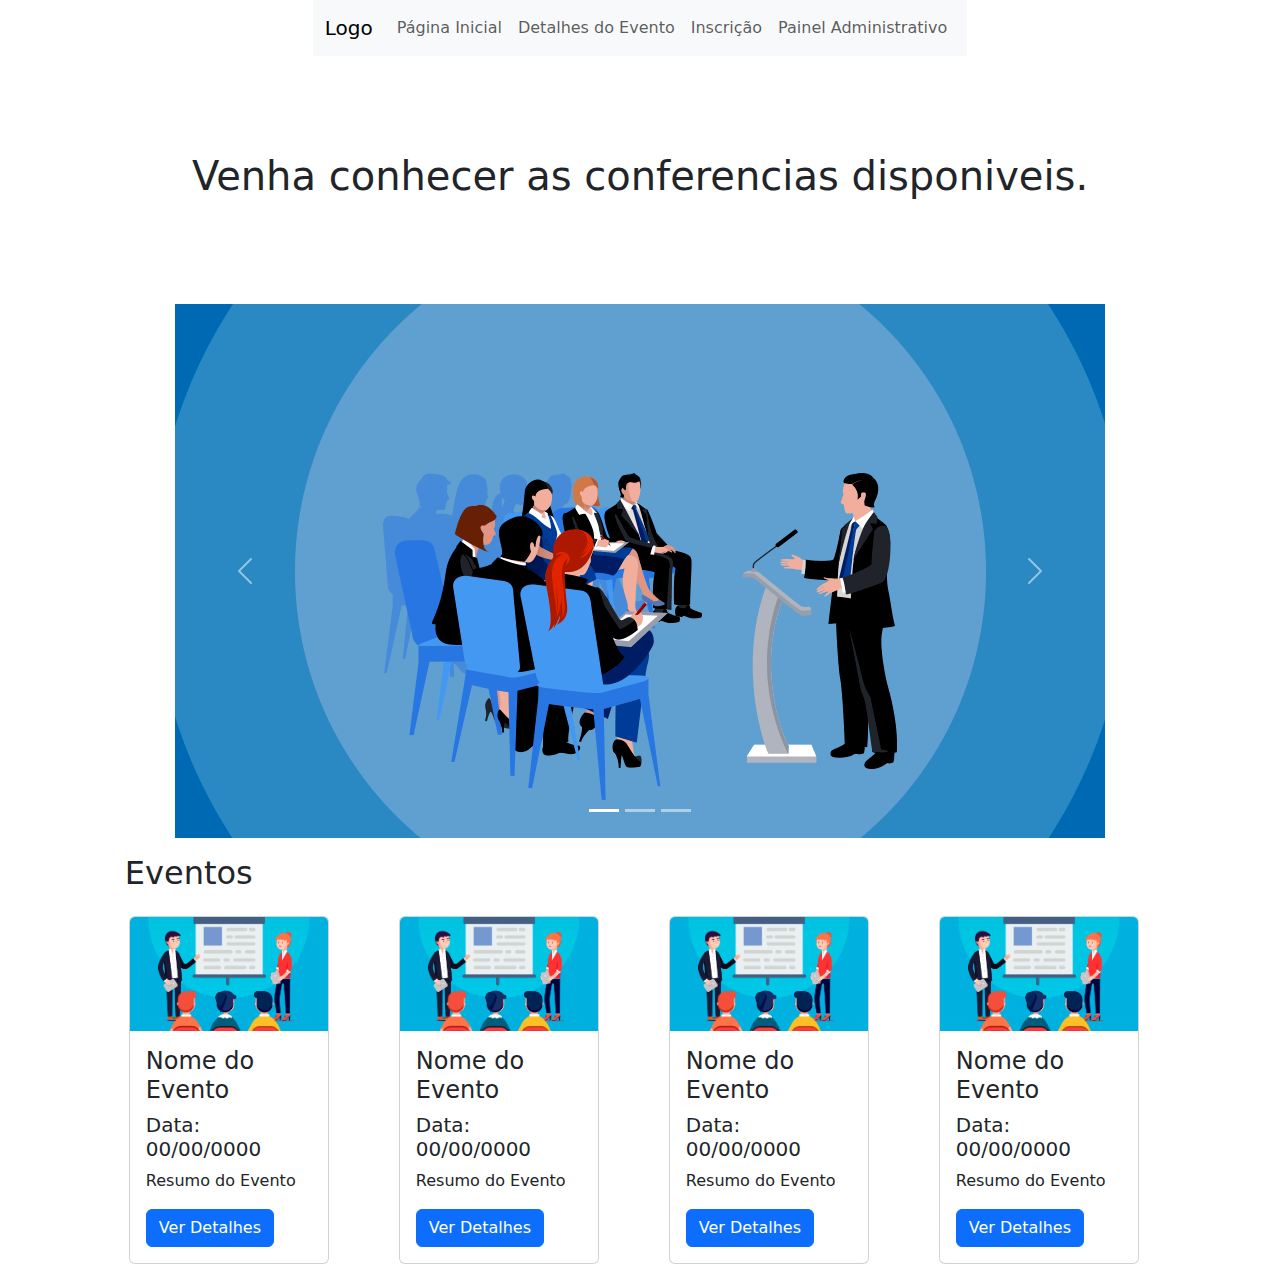
<file: projeto_teste/index.html>
<!DOCTYPE html>
<html lang="pt-br">

<head>
    <meta charset="UTF-8">
    <meta name="viewport" content="width=device-width, initial-scale=1.0">
    <title>Conferência Acadêmica</title>
    <link rel="stylesheet" href="css/style.css">
    <link href="https://cdn.jsdelivr.net/npm/bootstrap@5.3.3/dist/css/bootstrap.min.css" rel="stylesheet"
        integrity="sha384-QWTKZyjpPEjISv5WaRU9OFeRpok6YctnYmDr5pNlyT2bRjXh0JMhjY6hW+ALEwIH" crossorigin="anonymous">
    <script src="https://cdn.jsdelivr.net/npm/bootstrap@5.3.3/dist/js/bootstrap.bundle.min.js"></script>

</head>
</head>

<body>
    <nav class="navbar navbar-expand-sm bg-light">
        <div class="container-fluid">

            <a class="navbar-brand" href="">Logo</a>
            <button class="navbar-toggler" type="button" data-bs-toggle="collapse" data-bs-target="#collapsibleNavbar">
                <span class="navbar-toggler-icon"></span>
            </button>
            <div class="collapse navbar-collapse" id="collapsibleNavbar"></div>
            <ul class="navbar-nav">
                <li class="navbar-item">
                    <a class="nav-link" href="index.html">Página Inicial</a>
                </li>
                <li class="navbar-item">
                    <a class="nav-link" href="detalhes.html">Detalhes do Evento</a>
                </li>
                <li class="navbar-item">
                    <a class="nav-link" href="inscricao.html">Inscrição</a>
                </li>
                <li class="navbar-item">
                    <a class="nav-link" href="paineladm.html">Painel Administrativo</a>
                </li>
            </ul>
        </div>
        </div>
    </nav><br><br><br><br>

    <h1>Venha conhecer as conferencias disponiveis.</h1> <br><br><br><br>
    <section style="width: 930px; height: 534px;" class="bg-primary text-white">

        <div id="demo" class="carousel slide" data-bs-ride="carousel">

            <div class="carousel-indicators">
                <button type="button" data-bs-target="#demo" data-bs-slide-to="0" class="active"></button>
                <button type="button" data-bs-target="#demo" data-bs-slide-to="1"></button>
                <button type="button" data-bs-target="#demo" data-bs-slide-to="2"></button>
            </div>


            <div class="carousel-inner">
                <div class="carousel-item active">
                    <img src="./img/eventosacademicos-930x534.png" alt="Los Angeles" class="d-block w-100">
                </div>
                <div class="carousel-item">
                    <img src="./img/eventosacademicos-930x534.png" alt="Chicago" class="d-block w-100">
                </div>
                <div class="carousel-item">
                    <img src="./img/eventosacademicos-930x534.png" alt="New York" class="d-block w-100">
                </div>
            </div>


            <button class="carousel-control-prev" type="button" data-bs-target="#demo" data-bs-slide="prev">
                <span class="carousel-control-prev-icon"></span>
            </button>
            <button class="carousel-control-next" type="button" data-bs-target="#demo" data-bs-slide="next">
                <span class="carousel-control-next-icon"></span>
            </button>
        </div>
    </section>


    <section class="events">
        <div class="container mt-3">
            <div class="row">
                <h2>Eventos</h2>

                <div class="col p-3 ">
                    <div class="card" style="width: 200px;">
                        <img class="card-img-top" src="./img/img1.png" alt="Card image" style="width: 100%;">
                        <div class="card-body">
                            <h4 class="car-title">Nome do Evento</h4>
                            <h5>Data: 00/00/0000</h5>
                            <p class="card-text">Resumo do Evento</p>
                            <a href="#" class="btn btn-primary">Ver Detalhes</a>
                        </div>
                    </div>
                </div>

                <div class="col p-3 ">
                    <div class="card" style="width: 200px;">
                        <img class="card-img-top" src="./img/img1.png" alt="Card image" style="width: 100%;">
                        <div class="card-body">
                            <h4 class="car-title">Nome do Evento</h4>
                            <h5>Data: 00/00/0000</h5>
                            <p class="card-text">Resumo do Evento</p>
                            <a href="#" class="btn btn-primary">Ver Detalhes</a>
                        </div>
                    </div>
                </div>

                <div class="col p-3 ">
                    <div class="card" style="width: 200px;">
                        <img class="card-img-top" src="./img/img1.png" alt="Card image" style="width: 100%;">
                        <div class="card-body">
                            <h4 class="car-title">Nome do Evento</h4>
                            <h5>Data: 00/00/0000</h5>
                            <p class="card-text">Resumo do Evento</p>
                            <a href="#" class="btn btn-primary">Ver Detalhes</a>
                        </div>
                    </div>
                </div>

                <div class="col p-3 ">
                    <div class="card" style="width: 200px;">
                        <img class="card-img-top" src="./img/img1.png" alt="Card image" style="width: 100%;">
                        <div class="card-body">
                            <h4 class="car-title">Nome do Evento</h4>
                            <h5>Data: 00/00/0000</h5>
                            <p class="card-text">Resumo do Evento</p>
                            <a href="#" class="btn btn-primary">Ver Detalhes</a>
                        </div>
                    </div>
                </div>
            </div>
    </section>
</body>

</html>
</file>
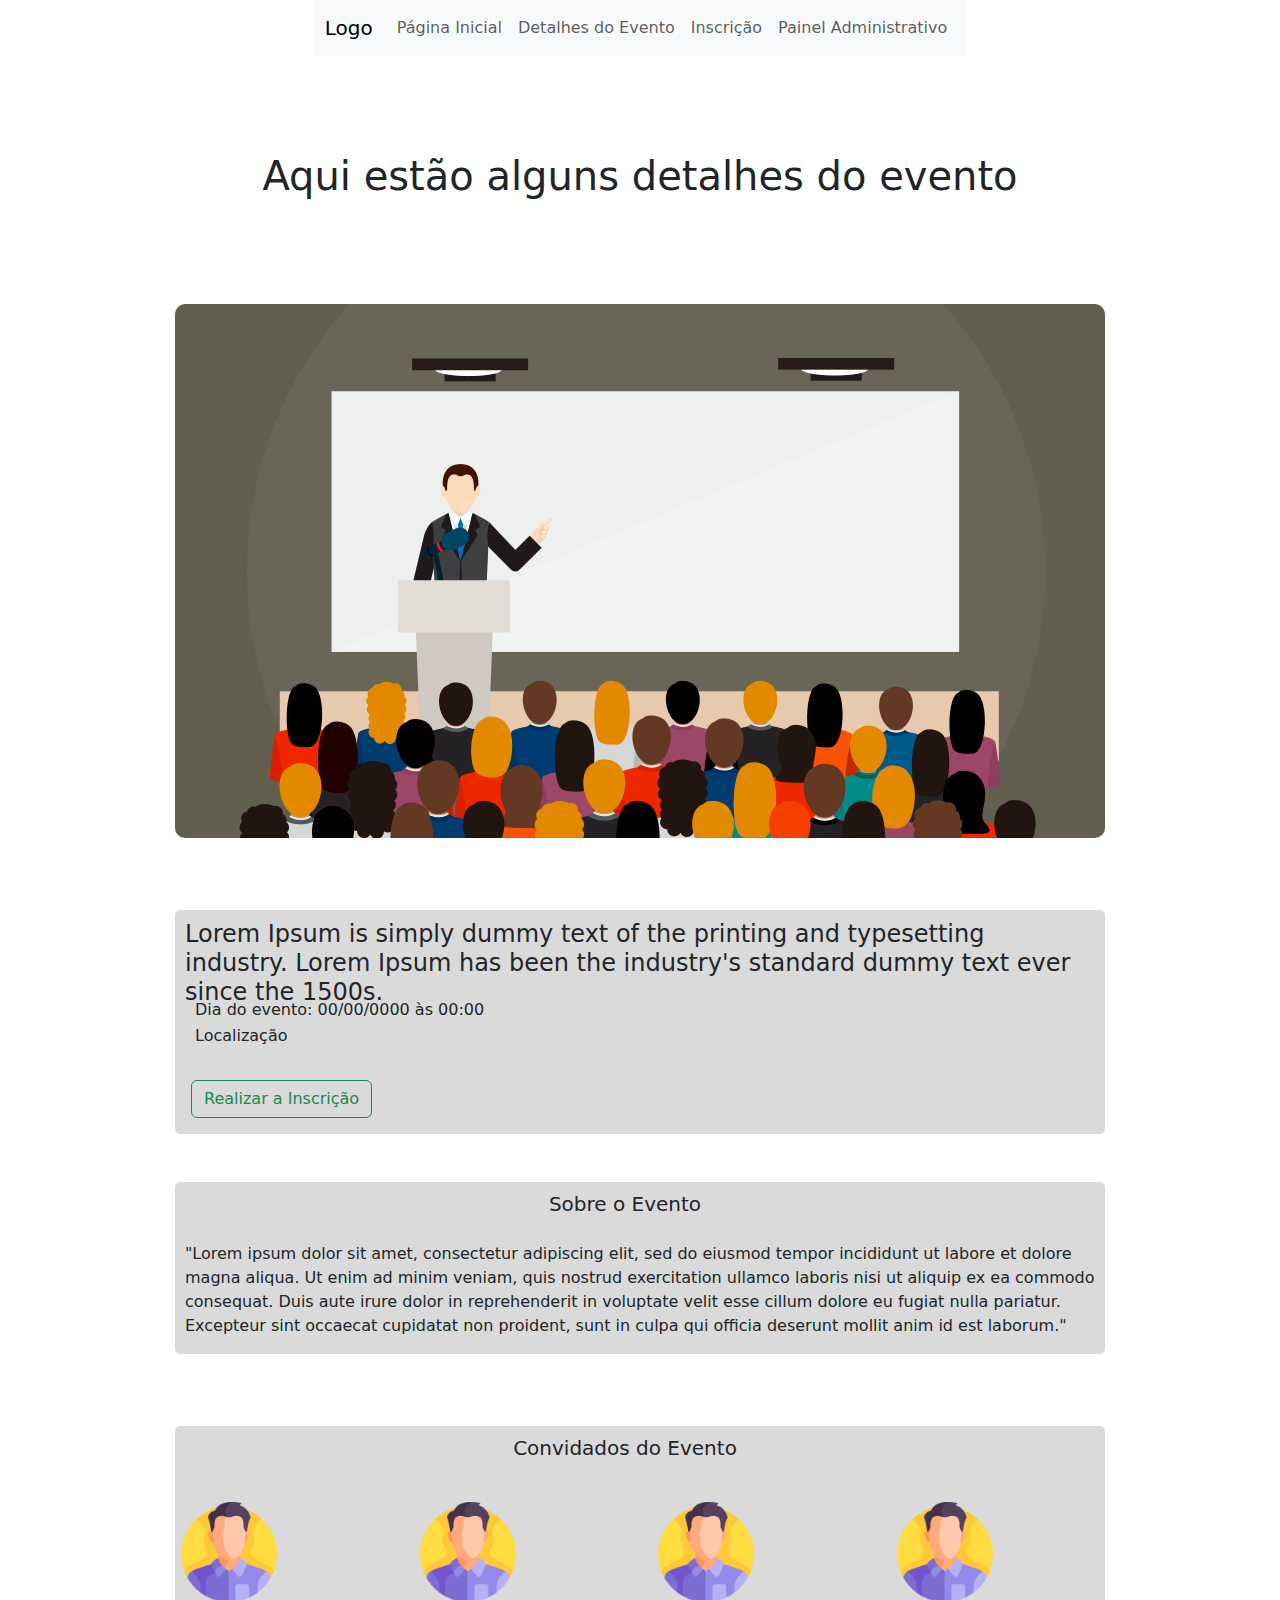
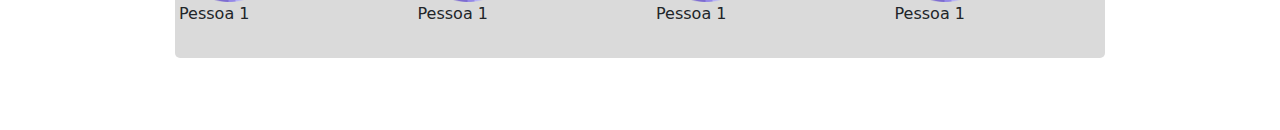
<file: projeto_teste/detalhes.html>
<!DOCTYPE html>
<html lang="pt-br">

<head>
    <meta charset="UTF-8">
    <meta name="viewport" content="width=device-width, initial-scale=1.0">
    <title>Conferência Acadêmica</title>
    <link rel="stylesheet" href="css/style_detalhes.css">
    <link href="https://cdn.jsdelivr.net/npm/bootstrap@5.3.3/dist/css/bootstrap.min.css" rel="stylesheet"
        integrity="sha384-QWTKZyjpPEjISv5WaRU9OFeRpok6YctnYmDr5pNlyT2bRjXh0JMhjY6hW+ALEwIH" crossorigin="anonymous">
    <script src="https://cdn.jsdelivr.net/npm/bootstrap@5.3.3/dist/js/bootstrap.bundle.min.js"></script>


</head>
</head>

<body>
    <nav class="navbar navbar-expand-sm bg-light">
        <div class="container-fluid">

            <a class="navbar-brand" href="">Logo</a>
            <button class="navbar-toggler" type="button" data-bs-toggle="collapse" data-bs-target="#collapsibleNavbar">
                <span class="navbar-toggler-icon"></span>
            </button>
            <div class="collapse navbar-collapse" id="collapsibleNavbar"></div>
            <ul class="navbar-nav">
                <li class="navbar-item">
                    <a class="nav-link" href="index.html">Página Inicial</a>
                </li>
                <li class="navbar-item">
                    <a class="nav-link" href="detalhes.html">Detalhes do Evento</a>
                </li>
                <li class="navbar-item">
                    <a class="nav-link" href="inscricao.html">Inscrição</a>
                </li>
                <li class="navbar-item">
                    <a class="nav-link" href="paineladm.html">Painel Administrativo</a>
                </li>
            </ul>
        </div>
        </div>
    </nav><br><br><br><br>

    <h1>Aqui estão alguns detalhes do evento</h1> <br><br><br><br>

    <img src="img/img_detalhe.png" alt="" srcset=""> <br><br><br>

    <div style="width: 930px;" class="informacoes">
        <div class="titulo">
            <h4 style="width: 900px; height: 100px;">Lorem Ipsum is simply dummy text of the printing and typesetting
                industry. Lorem Ipsum has been the industry's standard dummy text ever since the 1500s.</h4>
        </div>
        <div class="data_evento">
            <p>Dia do evento: 00/00/0000 às 00:00</p>

            <div class="localizacao">
                <p>Localização</p>
            </div>
        </div>

        <div class="col p-3 ">
            <div class="button">
                <button type="button" class="btn btn-outline-success">Realizar a Inscrição</button>
            </div>
        </div>
    </div>
    </div><br><br>
    <div style="width: 930px;" class="sobre_evento">
        <div class="titulo_evento">
            <h5 style="width: 900px; height: 100px;">Sobre o Evento</h5>
        </div>

        <p class="descricao_event">"Lorem ipsum dolor sit amet, consectetur adipiscing elit, sed do eiusmod tempor
            incididunt ut labore et dolore magna aliqua. Ut enim ad minim veniam, quis nostrud exercitation ullamco
            laboris nisi ut aliquip ex ea commodo consequat. Duis aute irure dolor in reprehenderit in voluptate velit
            esse cillum dolore eu fugiat nulla pariatur. Excepteur sint occaecat cupidatat non proident, sunt in culpa
            qui officia deserunt mollit anim id est laborum."</p>

    </div>
    <br><br><br>
    <div style="width: 930px;" class="convidados">
        <div class="titulo_convidados">
            <h5 style="width: 900px; height: 100px;">Convidados do Evento</h5>
        </div>

        <div class="row">
            <div class="col p-3">
                <div class="convidado">
                    <div class="img_convidado">
                        <img style="width: 100px; height: 100px;" src="img/perfil.png" alt="">
                        <p>Pessoa 1</p>
                    </div>

                </div>
            </div>

            <div class="col p-3">
                <img style="width: 100px; height: 100px;" src="img/perfil.png" alt="">
                <p>Pessoa 1</p>
            </div>

            <div class="col p-3">
                <img style="width: 100px; height: 100px;" src="img/perfil.png" alt="">
                <p>Pessoa 1</p>
            </div>

            <div class="col p-3">
                <img style="width: 100px; height: 100px;" src="img/perfil.png" alt="">
                <p>Pessoa 1</p>
            </div>
        </div>
    </div>
    <br><br><br>

</body>

</html>
</file>
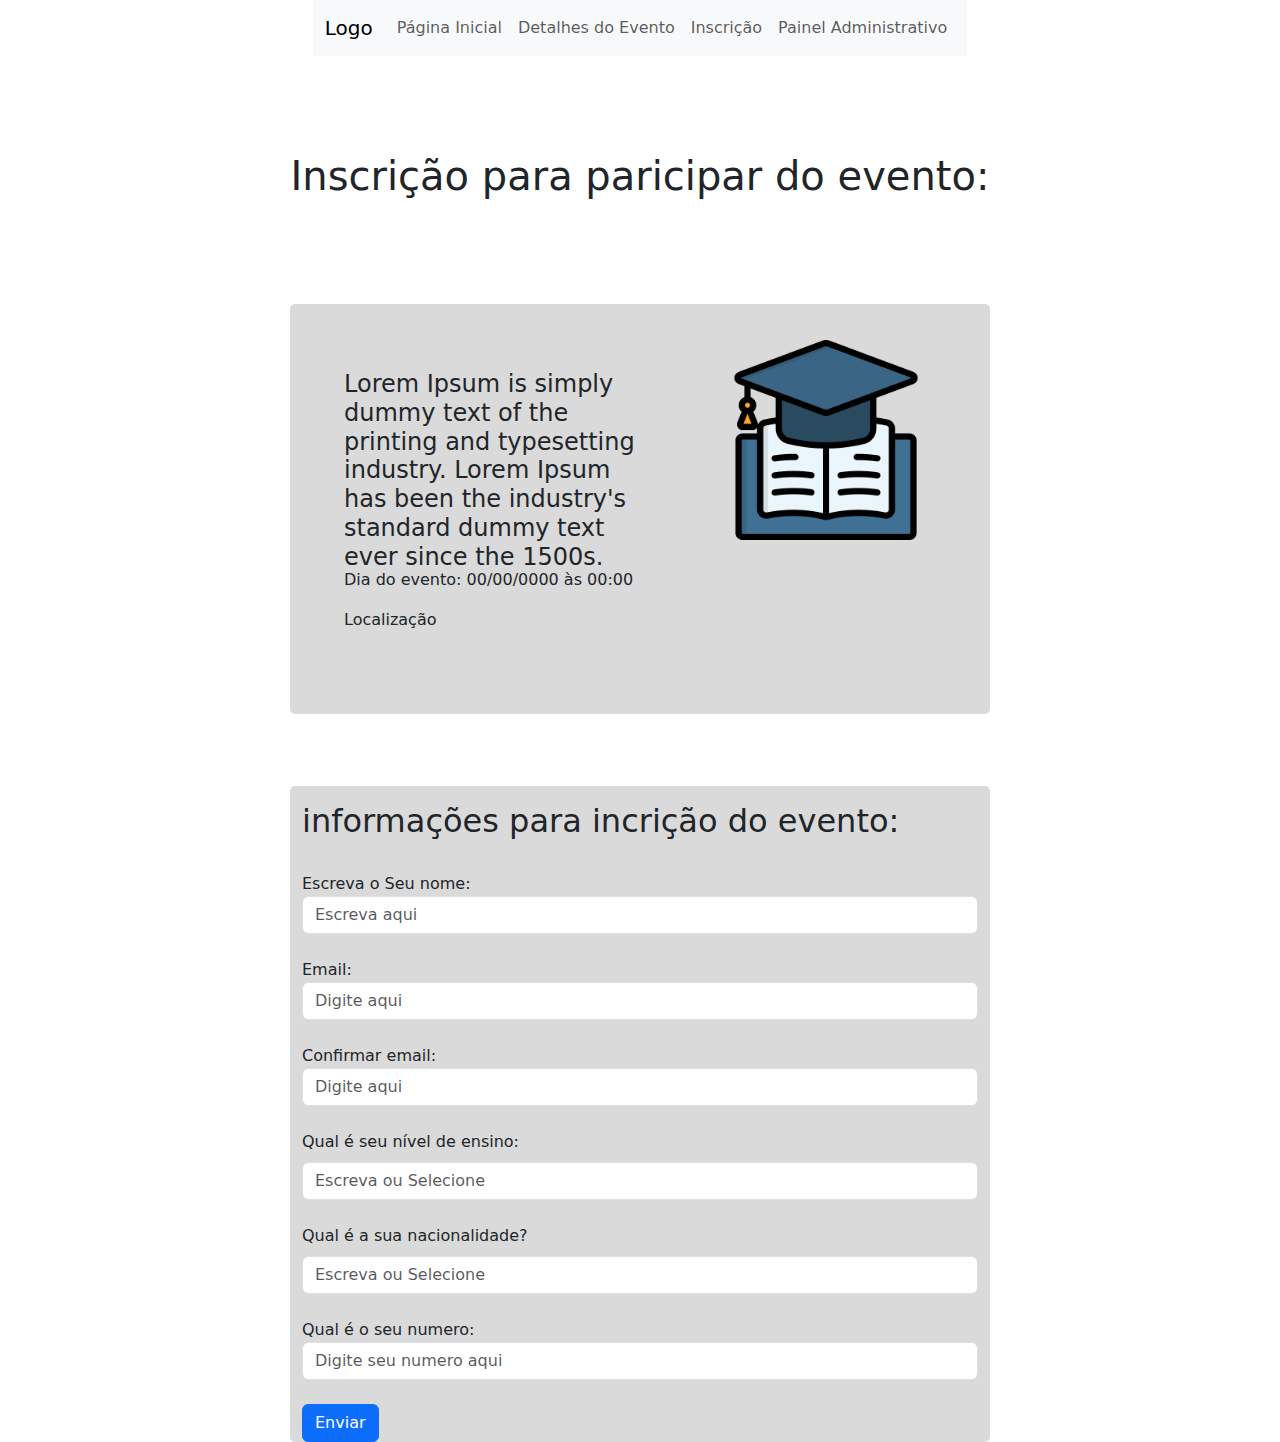
<file: projeto_teste/inscricao.html>
<!DOCTYPE html>
<html lang="pt-br">

<head>
    <meta charset="UTF-8">
    <meta name="viewport" content="width=device-width, initial-scale=1.0">
    <title>Conferência Acadêmica</title>
    <link rel="stylesheet" href="css/style_inscricao.css">
    <link href="https://cdn.jsdelivr.net/npm/bootstrap@5.3.3/dist/css/bootstrap.min.css" rel="stylesheet"
        integrity="sha384-QWTKZyjpPEjISv5WaRU9OFeRpok6YctnYmDr5pNlyT2bRjXh0JMhjY6hW+ALEwIH" crossorigin="anonymous">
    <script src="https://cdn.jsdelivr.net/npm/bootstrap@5.3.3/dist/js/bootstrap.bundle.min.js"></script>


</head>
</head>

<body>
    <nav class="navbar navbar-expand-sm bg-light">
        <div class="container-fluid">

            <a class="navbar-brand" href="">Logo</a>
            <button class="navbar-toggler" type="button" data-bs-toggle="collapse" data-bs-target="#collapsibleNavbar">
                <span class="navbar-toggler-icon"></span>
            </button>
            <div class="collapse navbar-collapse" id="collapsibleNavbar"></div>
            <ul class="navbar-nav">
                <li class="navbar-item">
                    <a class="nav-link" href="index.html">Página Inicial</a>
                </li>
                <li class="navbar-item">
                    <a class="nav-link" href="detalhes.html">Detalhes do Evento</a>
                </li>
                <li class="navbar-item">
                    <a class="nav-link" href="inscricao.html">Inscrição</a>
                </li>
                <li class="navbar-item">
                    <a class="nav-link" href="paineladm.html">Painel Administrativo</a>
                </li>
            </ul>
        </div>
        </div>
    </nav><br><br><br><br>

    <h1>Inscrição para paricipar do evento:</h1> <br><br><br><br>



    <div style="width: 700px;" class="informacoes">
        <div class="row">
            <div class="col p-3">
                <div class="titulo">
                    <h4 style="width: 300px; height: 90px;">Lorem Ipsum is simply dummy text of the printing and
                        typesetting
                        industry. Lorem Ipsum has been the industry's standard dummy text ever since the 1500s.</h4>
                </div>
                <div class="data_evento">
                    <p>Dia do evento: 00/00/0000 às 00:00</p>
                    <p>Localização</p>
                </div>
            </div>
            <div class="col p-3">
                <div class="icone_evento">
                    <img style="width: 200px; height: 200px; margin-top:20px;" src="img/img.png" alt="" srcset="">
                </div>
            </div>
        </div>
    </div> <br><br><br>

    <div style="width: 700px;" class="formulario">
        <div class="container mt-3">
            <h2>informações para incrição do evento:</h2><br>
            <form action="/action_page.php">
                <label for="nome">Escreva o Seu nome:</label>
                <input type="text" class="form-control" placeholder="Escreva aqui"><br>
                <label for="email">Email:</label>
                <input type="email" class="form-control" name="email" placeholder="Digite aqui" id="email"><br>
                <label for="email">Confirmar email:</label>
                <input type="email" class="form-control" name="conf_email" placeholder="Digite aqui" id="conf_email"><br>
                <label for="formacao" class="form-label">Qual é seu nível de ensino:</label>
                <input placeholder="Escreva ou Selecione" class="form-control" list="niveis" nome="nivel" id="nivel">
                <datalist id="niveis">
                    <option value="Graduação">
                    <option value="Pós-graduação">
                    <option value="Mestrado">
                    <option value="Doutorado">
                    <option value="Pós-doutorado">
                </datalist><br>

                <label for="nacionalidade" class="form-label">Qual é a sua nacionalidade?</label>
                <input placeholder="Escreva ou Selecione" class="form-control" list="nacionalidades" nome="nacionalidade" id="nacionalidade">
                <datalist id="nacionalidades">
                    <option value="Brasil">
                    <option value="Estados Unidos">
                    <option value="China">
                    <option value="Colombia">
                    <option value="Japão">
                </datalist><br>
                <label for="number">Qual é o seu numero:</label>
                <input type="number" name="numero" id="numero" class="form-control" placeholder="Digite seu numero aqui"><br>
                <button type="submit" class="btn btn-primary">Enviar</button>
            </form>
            </div>
      



    </div>

</body>

</html>
</file>
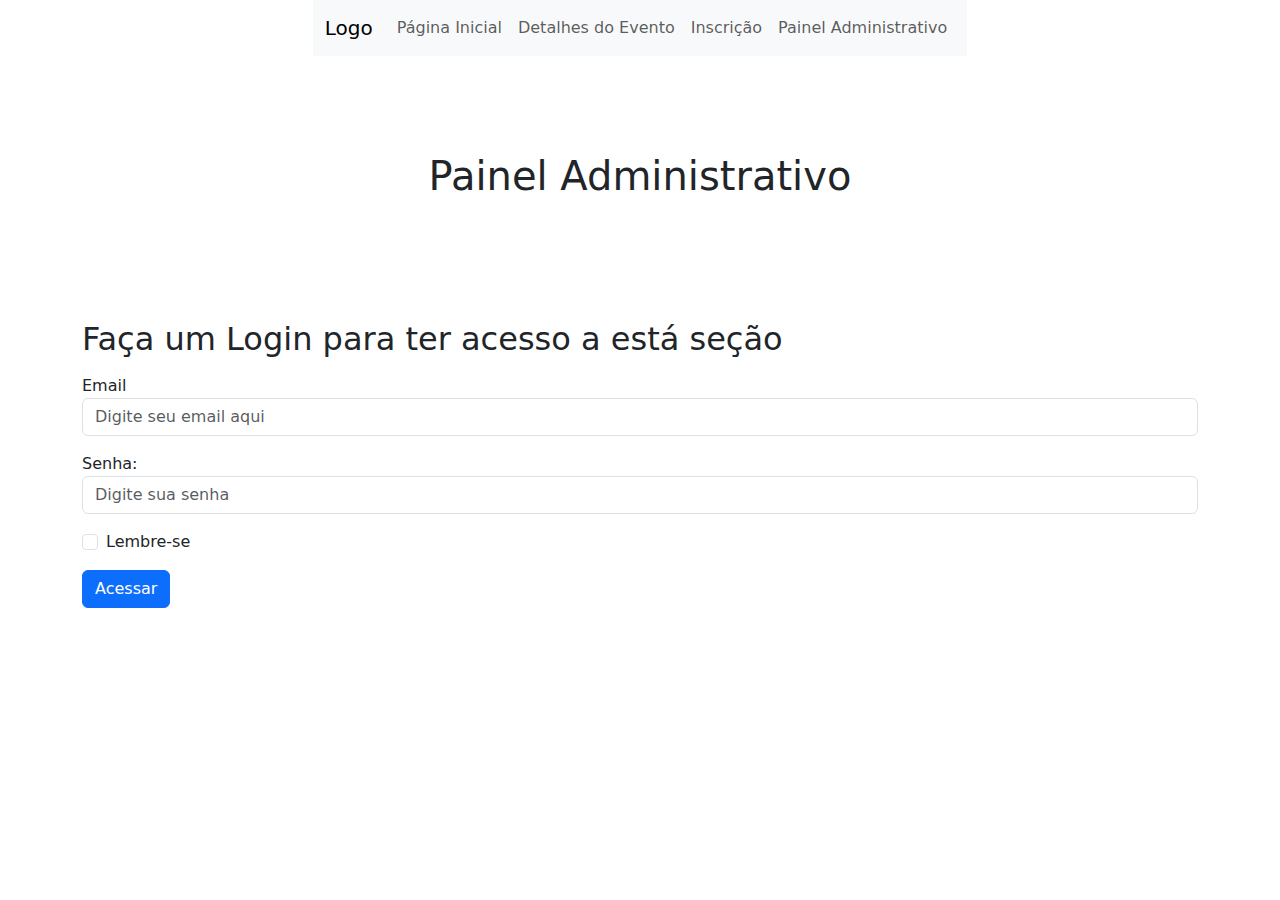
<file: projeto_teste/paineladm.html>
<!DOCTYPE html>
<html lang="pt-br">

<head>
    <meta charset="UTF-8">
    <meta name="viewport" content="width=device-width, initial-scale=1.0">
    <title>Conferência Acadêmica</title>
    <link rel="stylesheet" href="css/style_paineladm.css">
    <link href="https://cdn.jsdelivr.net/npm/bootstrap@5.3.3/dist/css/bootstrap.min.css" rel="stylesheet"
        integrity="sha384-QWTKZyjpPEjISv5WaRU9OFeRpok6YctnYmDr5pNlyT2bRjXh0JMhjY6hW+ALEwIH" crossorigin="anonymous">
    <script src="https://cdn.jsdelivr.net/npm/bootstrap@5.3.3/dist/js/bootstrap.bundle.min.js"></script>


</head>
</head>

<body>
    <nav class="navbar navbar-expand-sm bg-light">
        <div class="container-fluid">

            <a class="navbar-brand" href="">Logo</a>
            <button class="navbar-toggler" type="button" data-bs-toggle="collapse" data-bs-target="#collapsibleNavbar">
                <span class="navbar-toggler-icon"></span>
            </button>
            <div class="collapse navbar-collapse" id="collapsibleNavbar"></div>
            <ul class="navbar-nav">
                <li class="navbar-item">
                    <a class="nav-link" href="index.html">Página Inicial</a>
                </li>
                <li class="navbar-item">
                    <a class="nav-link" href="detalhes.html">Detalhes do Evento</a>
                </li>
                <li class="navbar-item">
                    <a class="nav-link" href="inscricao.html">Inscrição</a>
                </li>
                <li class="navbar-item">
                    <a class="nav-link" href="paineladm.html">Painel Administrativo</a>
                </li>
            </ul>
        </div>
        </div>
    </nav><br><br><br><br>

    <h1>Painel Administrativo</h1> <br><br><br><br>
        <div class="container mt-3">
            <h2>Faça um Login para ter acesso a está seção</h2>
            <form action="/action_page.php">
                <div class="mb-3 mt-3">
                    <label for="email">Email</label>
                    <input type="email" class="form-control" id="email" placeholder="Digite seu email aqui" name="email">
                </div>
                <div class="mb-3">
                    <label for="pwd">Senha:</label>
                    <input type="password" class="form-control" id="pwd" placeholder="Digite sua senha" name="pswd">
                </div>
                <div class="form-check mb-3">
                    <label class="form-check-label">
                        <input class="form-check-input" type="checkbox" name="lembrese" id="lembrese">Lembre-se
                    </label>
                </div>
                <button type="submit" class="btn btn-primary">Acessar</button>
            </form>
        </div>
        

        
</body>

</html>
</file>
<file: projeto_teste/css/style.css>
body{
    display: flex;
    flex-direction: column;
    align-items: center;
}
.flex-aling{
    display: flex;
}

a{
    text-decoration: none;
}

.event1{
    border: 1px solid black;
    border-radius: 4px;
}

.events{
    margin-left: 2%;
}

.navbar-item:hover{
    border-radius: 5px;
    background-color: rgb(31, 113, 116);
    color: aliceblue;
}
</file>
<file: projeto_teste/css/style_detalhes.css>
body, html{
 
    display: flex;
    flex-direction: column;
    align-items: center;   
}
body{
    width: 950px;

}


.flex-aling{
    display: flex;
}

a{
    text-decoration: none;
}

.event1{
    border: 1px solid black;
    border-radius: 4px;
}

.events{
    margin-left: 2%;
}

.navbar-item:hover{
    border-radius: 5px;
    background-color: rgb(31, 113, 116);
    color: aliceblue;
}

img{
    border-radius: 10px;
}

.informacoes{
    background-color: rgb(218, 218, 218);
    border-radius: 5px;
}
.titulo{
    margin-top: 10px;
    margin-left: 10px;
    margin-right: 40px;
}
.data_evento{
    margin-top: -30px;
    margin-left: 20px;
}
.localizacao{
    margin-top: -14px;
}
.button{
    right: 0;
}

.sobre_evento{
    background-color: rgb(218, 218, 218);
    border-radius: 5px;
    width: 950px;
}
h5{

    display: flex;
    flex-direction: column;
    align-items: center;
}

.titulo_evento{
    margin-top: 10px;
    height: 50px;
}

.descricao_event{
    text-align: justify center;
    margin-left: 10px;
    margin-right: 10px;
}

.convidados{
    background-color: rgb(218, 218, 218);
    border-radius: 5px;
    width: 950px;
}

.titulo_convidados{
    margin-top: 10px;
    height: 50px;
}
.img_convidado{
    width: 100px;
    height: 100px;
    align-items: center;
}
</file>
<file: projeto_teste/css/style_inscricao.css>
body{
    display: flex;
    flex-direction: column;
    align-items: center;
}
.flex-aling{
    display: flex;
}

a{
    text-decoration: none;
}

.event1{
    border: 1px solid black;
    border-radius: 4px;
}

.events{
    margin-left: 2%;
}

.navbar-item:hover{
    border-radius: 5px;
    background-color: rgb(31, 113, 116);
    color: aliceblue;
}

.informacoes, .formulario{
    background-color: rgb(218, 218, 218);
    border-radius: 5px;
}

.titulo{
    padding: 50px;

}

.data_evento{
    padding: 50px;
  
}

h3{
    padding: 30px;
 
}
</file>
<file: projeto_teste/css/style_paineladm.css>
body{
    display: flex;
    flex-direction: column;
    align-items: center;
}
.flex-aling{
    display: flex;
}

a{
    text-decoration: none;
}

.event1{
    border: 1px solid black;
    border-radius: 4px;
}

.events{
    margin-left: 2%;
}

.navbar-item:hover{
    border-radius: 5px;
    background-color: rgb(31, 113, 116);
    color: aliceblue;
}
</file>
